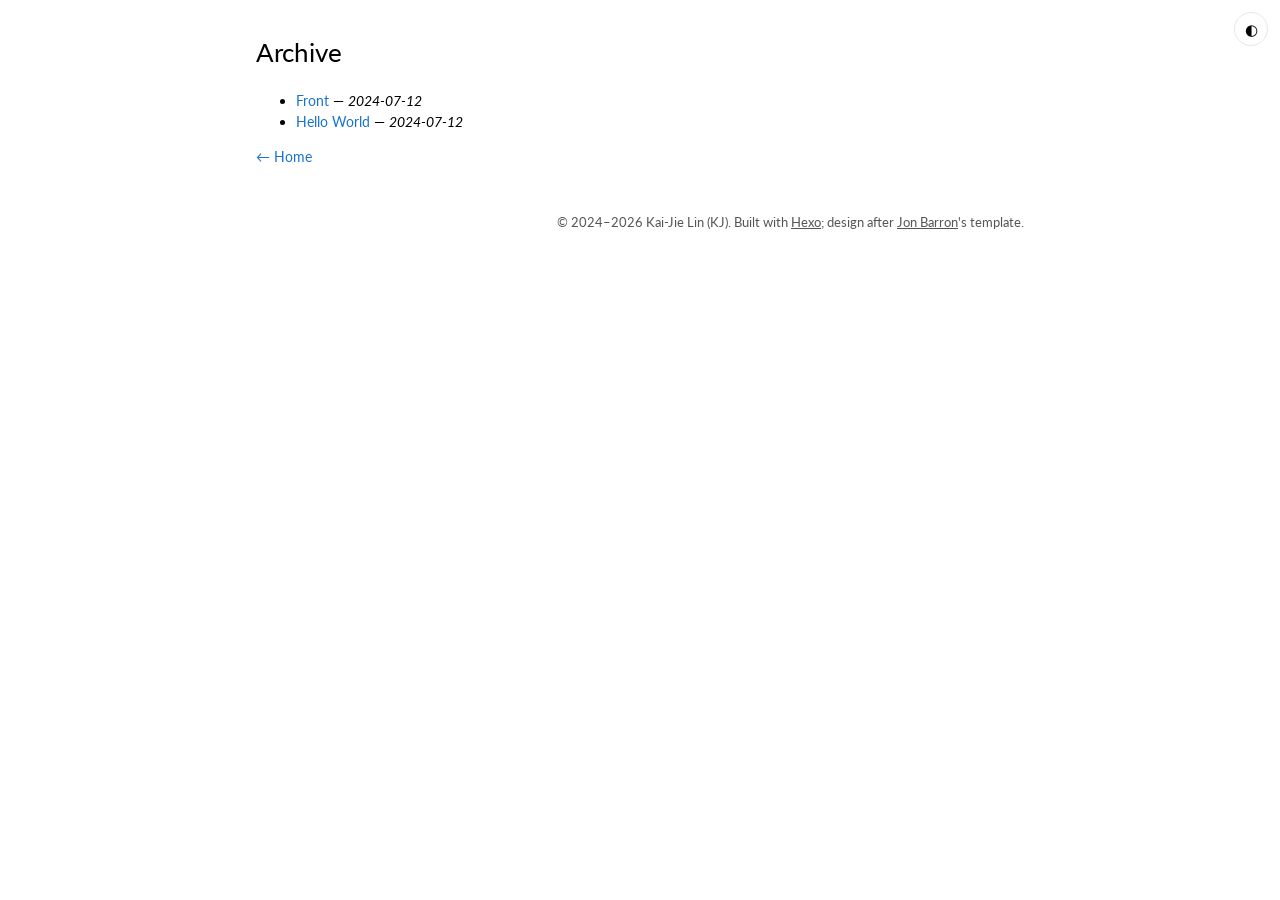
<file: archives/index.html>
<!DOCTYPE html><html lang="en"><head><meta charset="UTF-8"><meta name="viewport" content="width=device-width, initial-scale=1"><title>Kai-Jie Lin (KJ)</title><meta name="author" content="Kai-Jie Lin (KJ)"><meta name="description" content="Kai-Jie Lin — M.S. student in Electrical and Computer Engineering at Carnegie Mellon University, core maintainer of RL-Kernel, and Research Assistant in the Reinforcement Learning and Bandits Lab, NYCU. Reinforcement learning, large reasoning models, and ML systems."><meta property="og:title" content="Kai-Jie Lin (KJ)"><meta property="og:type" content="website"><meta property="og:description" content="Kai-Jie Lin — M.S. student in Electrical and Computer Engineering at Carnegie Mellon University, core maintainer of RL-Kernel, and Research Assistant in the Reinforcement Learning and Bandits Lab, NYCU. Reinforcement learning, large reasoning models, and ML systems."><meta property="og:image" content="https://kjldefeated.github.io/img/profile.png"><meta name="twitter:card" content="summary"><link rel="shortcut icon" href="/img/profile.png"><link rel="stylesheet" href="/css/style.css"><script>(function () {
  try {
    var s = localStorage.getItem('theme');
    var d = window.matchMedia('(prefers-color-scheme: dark)').matches;
    document.documentElement.setAttribute('data-theme', s || (d ? 'dark' : 'light'));
  } catch (e) {}
})();</script><meta name="generator" content="Hexo 7.3.0"></head><body><button class="theme-toggle" type="button" aria-label="Toggle dark mode" title="Toggle dark mode">◐</button><div class="wrap"><div class="markdown"><h1>Archive</h1><ul><li><a href="/2024/07/12/Front/">Front</a> &mdash; <em>2024-07-12</em></li><li><a href="/2024/07/12/hello-world/">Hello World</a> &mdash; <em>2024-07-12</em></li></ul><p><a href="/">&larr; Home</a></p></div><footer class="site-footer">&copy; 2024&ndash;2026 Kai-Jie Lin (KJ). Built with <a target="_blank" href="https://hexo.io" rel="nofollow noopener">Hexo</a>;
 design after <a target="_blank" href="https://github.com/jonbarron/jonbarron.github.io" rel="nofollow noopener">Jon Barron</a>'s template.</footer></div><script>(function () {
  var b = document.querySelector('.theme-toggle');
  if (!b) return;
  b.addEventListener('click', function () {
    var cur = document.documentElement.getAttribute('data-theme') === 'dark' ? 'light' : 'dark';
    document.documentElement.setAttribute('data-theme', cur);
    try { localStorage.setItem('theme', cur); } catch (e) {}
  });
})();</script></body></html>
</file>
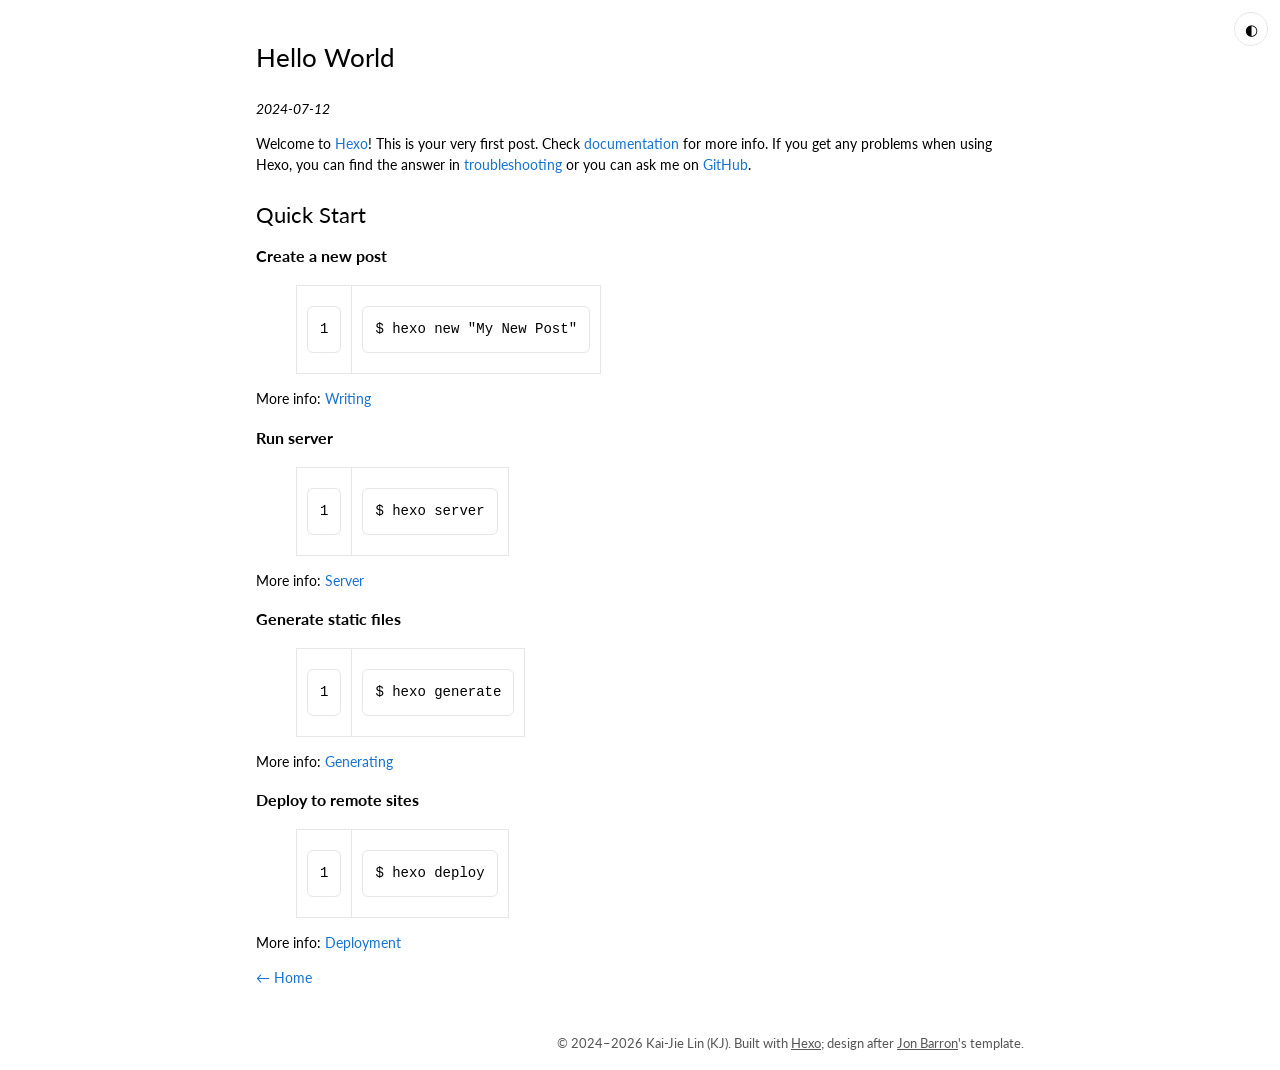
<file: 2024/07/12/hello-world/index.html>
<!DOCTYPE html><html lang="en"><head><meta charset="UTF-8"><meta name="viewport" content="width=device-width, initial-scale=1"><title>Hello World | KJL</title><meta name="author" content="Kai-Jie Lin (KJ)"><meta name="description" content="Kai-Jie Lin — M.S. student in Electrical and Computer Engineering at Carnegie Mellon University, core maintainer of RL-Kernel, and Research Assistant in the Reinforcement Learning and Bandits Lab, NYCU. Reinforcement learning, large reasoning models, and ML systems."><meta property="og:title" content="Hello World | KJL"><meta property="og:type" content="website"><meta property="og:description" content="Kai-Jie Lin — M.S. student in Electrical and Computer Engineering at Carnegie Mellon University, core maintainer of RL-Kernel, and Research Assistant in the Reinforcement Learning and Bandits Lab, NYCU. Reinforcement learning, large reasoning models, and ML systems."><meta property="og:image" content="https://kjldefeated.github.io/img/profile.png"><meta name="twitter:card" content="summary"><link rel="shortcut icon" href="/img/profile.png"><link rel="stylesheet" href="/css/style.css"><script>(function () {
  try {
    var s = localStorage.getItem('theme');
    var d = window.matchMedia('(prefers-color-scheme: dark)').matches;
    document.documentElement.setAttribute('data-theme', s || (d ? 'dark' : 'light'));
  } catch (e) {}
})();</script><meta name="generator" content="Hexo 7.3.0"></head><body><button class="theme-toggle" type="button" aria-label="Toggle dark mode" title="Toggle dark mode">◐</button><div class="wrap"><article class="markdown"><h1>Hello World</h1><p><em>2024-07-12</em></p><p>Welcome to <a target="_blank" rel="noopener" href="https://hexo.io/">Hexo</a>! This is your very first post. Check <a target="_blank" rel="noopener" href="https://hexo.io/docs/">documentation</a> for more info. If you get any problems when using Hexo, you can find the answer in <a target="_blank" rel="noopener" href="https://hexo.io/docs/troubleshooting.html">troubleshooting</a> or you can ask me on <a target="_blank" rel="noopener" href="https://github.com/hexojs/hexo/issues">GitHub</a>.</p>
<h2 id="Quick-Start"><a href="#Quick-Start" class="headerlink" title="Quick Start"></a>Quick Start</h2><h3 id="Create-a-new-post"><a href="#Create-a-new-post" class="headerlink" title="Create a new post"></a>Create a new post</h3><figure class="highlight bash"><table><tr><td class="gutter"><pre><span class="line">1</span><br></pre></td><td class="code"><pre><span class="line">$ hexo new <span class="string">&quot;My New Post&quot;</span></span><br></pre></td></tr></table></figure>

<p>More info: <a target="_blank" rel="noopener" href="https://hexo.io/docs/writing.html">Writing</a></p>
<h3 id="Run-server"><a href="#Run-server" class="headerlink" title="Run server"></a>Run server</h3><figure class="highlight bash"><table><tr><td class="gutter"><pre><span class="line">1</span><br></pre></td><td class="code"><pre><span class="line">$ hexo server</span><br></pre></td></tr></table></figure>

<p>More info: <a target="_blank" rel="noopener" href="https://hexo.io/docs/server.html">Server</a></p>
<h3 id="Generate-static-files"><a href="#Generate-static-files" class="headerlink" title="Generate static files"></a>Generate static files</h3><figure class="highlight bash"><table><tr><td class="gutter"><pre><span class="line">1</span><br></pre></td><td class="code"><pre><span class="line">$ hexo generate</span><br></pre></td></tr></table></figure>

<p>More info: <a target="_blank" rel="noopener" href="https://hexo.io/docs/generating.html">Generating</a></p>
<h3 id="Deploy-to-remote-sites"><a href="#Deploy-to-remote-sites" class="headerlink" title="Deploy to remote sites"></a>Deploy to remote sites</h3><figure class="highlight bash"><table><tr><td class="gutter"><pre><span class="line">1</span><br></pre></td><td class="code"><pre><span class="line">$ hexo deploy</span><br></pre></td></tr></table></figure>

<p>More info: <a target="_blank" rel="noopener" href="https://hexo.io/docs/one-command-deployment.html">Deployment</a></p>
<p><a href="/">&larr; Home</a></p></article><footer class="site-footer">&copy; 2024&ndash;2026 Kai-Jie Lin (KJ). Built with <a target="_blank" href="https://hexo.io" rel="nofollow noopener">Hexo</a>;
 design after <a target="_blank" href="https://github.com/jonbarron/jonbarron.github.io" rel="nofollow noopener">Jon Barron</a>'s template.</footer></div><script>(function () {
  var b = document.querySelector('.theme-toggle');
  if (!b) return;
  b.addEventListener('click', function () {
    var cur = document.documentElement.getAttribute('data-theme') === 'dark' ? 'light' : 'dark';
    document.documentElement.setAttribute('data-theme', cur);
    try { localStorage.setItem('theme', cur); } catch (e) {}
  });
})();</script></body></html>
</file>
<file: css/style.css>
@import url('https://fonts.googleapis.com/css2?family=Lato:ital,wght@0,400;0,700;1,400;1,700&display=swap');

/* ---------------------------------------------------------------
   Palette. Barron's original: link #1772d0, hover #f09228,
   highlight #ffffd0. Kept verbatim in light mode.
   --------------------------------------------------------------- */
:root {
  --bg:        #ffffff;
  --fg:        #000000;
  --muted:     #555555;
  --link:      #1772d0;
  --link-hover:#f09228;
  --highlight: #ffffd0;
  --rule:      #e6e6e6;
  --box-fg:    #000000;

  --maxw:      800px;
  --fs:        14px;
  --fs-name:   32px;
  --fs-h2:     22px;
}

html[data-theme="dark"] {
  --bg:        #14161a;
  --fg:        #e8e8e8;
  --muted:     #9aa0a6;
  --link:      #6aaef5;
  --link-hover:#f5b44e;
  --highlight: #2e2a17;
  --rule:      #2c3038;
  --box-fg:    #101216;
}

* { box-sizing: border-box; }

body {
  margin: 0;
  padding: 0 12px;
  background: var(--bg);
  color: var(--fg);
  font-family: 'Lato', Verdana, Helvetica, sans-serif;
  font-size: var(--fs);
  line-height: 1.5;
  -webkit-text-size-adjust: 100%;
}

.wrap {
  width: 100%;
  max-width: var(--maxw);
  margin: 0 auto;
}

a { color: var(--link); text-decoration: none; }
a:focus, a:hover { color: var(--link-hover); text-decoration: none; }

p { margin: 0 0 1em; }

h2 {
  margin: 0;
  font-weight: normal;
  font-size: var(--fs-h2);
  line-height: 1.2;
}

strong { font-weight: 700; }

span.highlight { background-color: var(--highlight); }

/* ---------------------------------------------------------------
   Masthead: 63% text / 37% photo, 2.5% padding (Barron's ratios)
   --------------------------------------------------------------- */
.masthead {
  display: flex;
  align-items: center;
  gap: 0;
}

.masthead-text  { flex: 0 1 63%; padding: 2.5%; min-width: 0; }
.masthead-photo { flex: 0 0 37%; padding: 2.5%; max-width: 37%; }

.masthead-photo img {
  display: block;
  width: 100%;
  max-width: 100%;
  aspect-ratio: 1 / 1;
  object-fit: cover;
  border-radius: 50%;
}

.name {
  padding-top: 20px;
  margin: 0 0 0.4em;
  font-size: var(--fs-name);
  line-height: 1.2;
  text-align: center;
}

.name .name-alt { white-space: nowrap; }

.tagline {
  margin: -0.2em 0 1em;
  text-align: center;
  color: var(--muted);
}

.email { text-align: center; }
.email code { font-size: 0.92em; }

.social { text-align: center; margin-bottom: 0; }
.social .sep { color: var(--muted); }

/* ---------------------------------------------------------------
   Sections
   --------------------------------------------------------------- */
.section-head { padding: 16px; }

.news { padding: 0 16px 8px; margin: 0; list-style: none; }
.news li { margin-bottom: 0.35em; }
.news .news-date { color: var(--muted); white-space: nowrap; }

/* ---------------------------------------------------------------
   Publication rows: 20% thumb / 80% body, 10px vertical gutter
   --------------------------------------------------------------- */
.pub-list { display: flex; flex-direction: column; gap: 10px; }

.pub { display: flex; align-items: center; }
.pub.is-highlight { background-color: var(--highlight); }

.pub-thumb { flex: 0 0 20%; max-width: 20%; padding: 16px; }
.pub-body  { flex: 1 1 80%; padding: 8px; min-width: 0; }

/* Barron's crossfade: base image, overlay revealed on row hover. */
.thumb-swap { position: relative; width: 100%; }
.thumb-swap > img,
.thumb-swap > video { display: block; width: 100%; height: auto; }

.thumb-swap .thumb-hover {
  position: absolute;
  inset: 0;
  opacity: 0;
  transition: opacity .2s ease-in-out;
}
.thumb-swap .thumb-hover img,
.thumb-swap .thumb-hover video {
  display: block; width: 100%; height: 100%; object-fit: cover;
}
.pub:hover .thumb-swap .thumb-hover,
.pub:focus-within .thumb-swap .thumb-hover { opacity: 1; }

.papertitle { font-weight: 700; }
.pub-venue { display: block; }
.pub-links { margin-top: 0.1em; }
.pub-links .sep { color: var(--muted); }
.pub-desc { margin: 0.6em 0 0; }
.pub-note { margin: 0.4em 0 0; }

/* ---------------------------------------------------------------
   Miscellanea: colored label box + link column
   --------------------------------------------------------------- */
.misc-row { display: flex; align-items: center; }
.misc-label { flex: 0 0 20%; max-width: 20%; padding: 16px; text-align: center; }
.misc-body  { flex: 1 1 80%; padding: 8px; min-width: 0; }
.misc-body a { display: inline-block; margin-bottom: 0.2em; }

.colored-box {
  color: var(--box-fg);
  padding: 20px;
  display: inline-block;
  border-radius: 10px;
}
.colored-box h2 { font-size: var(--fs-h2); }

/* ---------------------------------------------------------------
   Free-form markdown pages (post.pug / page.pug)
   --------------------------------------------------------------- */
.markdown { padding: 16px; }
.markdown h1 { font-size: 26px; font-weight: normal; }
.markdown h2 { font-size: var(--fs-h2); margin: 1.2em 0 0.4em; }
.markdown img { max-width: 100%; height: auto; }
.markdown pre {
  overflow-x: auto;
  padding: 12px;
  border: 1px solid var(--rule);
  border-radius: 6px;
}
.markdown code { font-size: 0.92em; }
.markdown table { border-collapse: collapse; }
.markdown td, .markdown th { border: 1px solid var(--rule); padding: 6px 10px; }

/* ---------------------------------------------------------------
   Footer + theme toggle
   --------------------------------------------------------------- */
.site-footer {
  padding: 16px;
  font-size: small;
  text-align: right;
  color: var(--muted);
}
.site-footer a { color: var(--muted); text-decoration: underline; }
.site-footer a:hover { color: var(--link-hover); }

.theme-toggle {
  position: fixed;
  top: 12px;
  right: 12px;
  width: 34px;
  height: 34px;
  padding: 0;
  cursor: pointer;
  border: 1px solid var(--rule);
  border-radius: 50%;
  background: var(--bg);
  color: var(--fg);
  font-size: 15px;
  line-height: 1;
}
.theme-toggle:hover { color: var(--link-hover); }

/* ---------------------------------------------------------------
   Mobile: stack everything into one column
   --------------------------------------------------------------- */
@media (max-width: 620px) {
  .masthead { flex-direction: column-reverse; }
  .masthead-text  { flex: 1 1 auto; width: 100%; padding: 0 4px 8px; }
  .masthead-photo { flex: 1 1 auto; width: 60%; max-width: 220px; padding: 16px 0 4px; }

  .name { padding-top: 8px; font-size: 28px; }

  .pub, .misc-row { flex-direction: column; align-items: stretch; }
  .pub-thumb  { flex: 1 1 auto; max-width: 200px; width: 60%; padding: 16px 8px 0; }
  .pub-body   { flex: 1 1 auto; padding: 8px; }
  .misc-label { flex: 1 1 auto; max-width: 100%; text-align: left; padding: 16px 8px 8px; }
  .misc-body  { flex: 1 1 auto; padding: 0 8px 8px; }
}

@media print {
  .theme-toggle { display: none; }
  body { padding: 0; }
  a { color: #000; }
}
</file>
